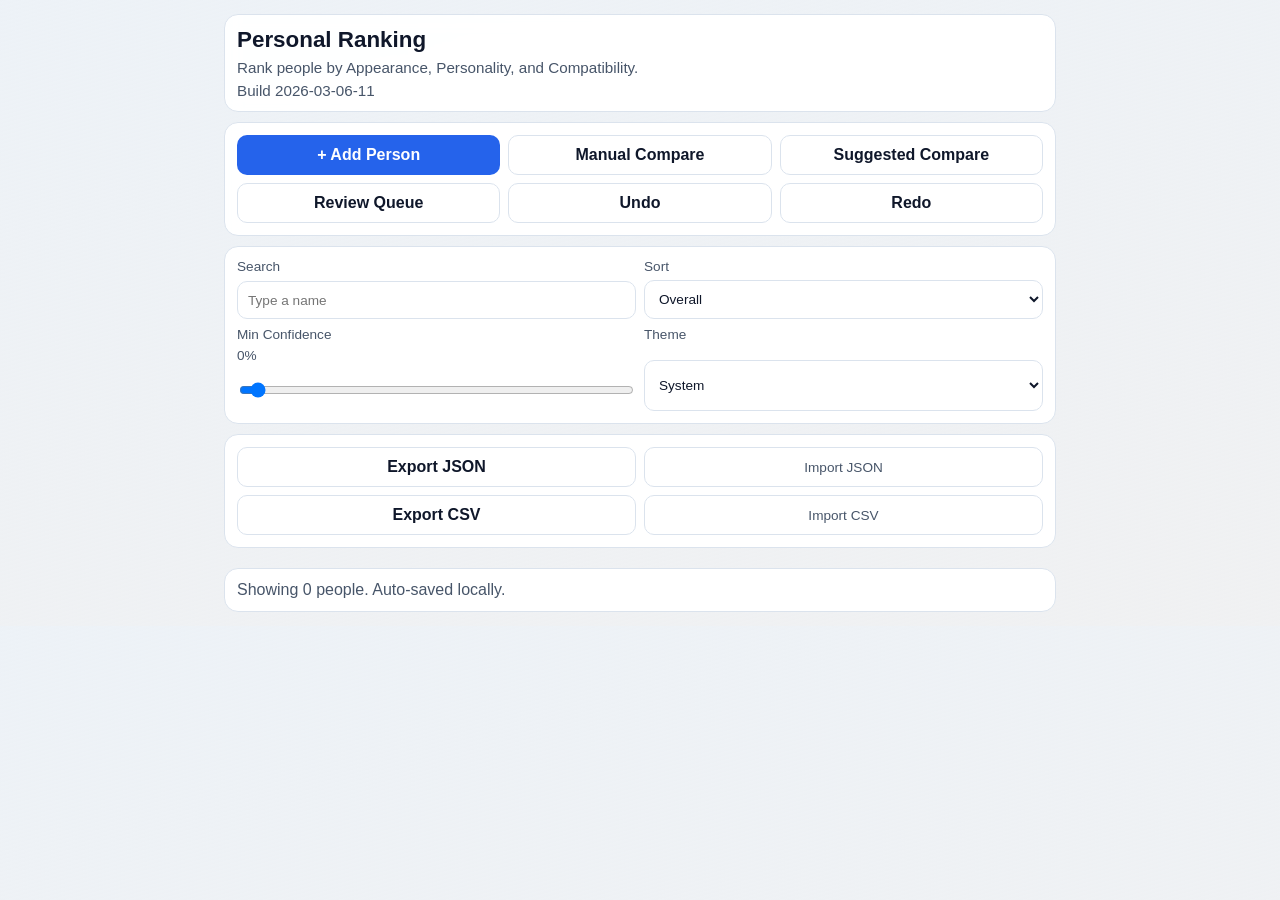
<file: index.html>
<!doctype html>
<html lang="en">
<head>
  <meta charset="utf-8" />
  <meta name="viewport" content="width=device-width, initial-scale=1, viewport-fit=cover" />
  <meta name="theme-color" content="#0f172a" />
  <meta name="apple-mobile-web-app-capable" content="yes" />
  <meta name="apple-mobile-web-app-status-bar-style" content="black-translucent" />
  <title>Personal Ranking</title>
  <link rel="manifest" href="manifest.webmanifest" />
  <link rel="apple-touch-icon" href="icon-192.png" />
  <link rel="stylesheet" href="styles.css" />
</head>
<body>
  <main class="app">
    <header class="topbar card">
      <h1>Personal Ranking</h1>
      <p>Rank people by Appearance, Personality, and Compatibility.</p>
      <p id="buildTag" class="sub"></p>
    </header>

    <section class="card controls">
      <button id="addBtn" class="primary">+ Add Person</button>
      <button id="manualBtn">Manual Compare</button>
      <button id="suggestBtn">Suggested Compare</button>
      <button id="reviewBtn">Review Queue</button>
      <button id="undoBtn">Undo</button>
      <button id="redoBtn">Redo</button>
    </section>

    <section class="card controls two-col">
      <label>
        Search
        <input id="searchInput" type="text" placeholder="Type a name" />
      </label>
      <label>
        Sort
        <select id="sortSelect">
          <option>Overall</option>
          <option>Name</option>
          <option>Appearance</option>
          <option>Personality</option>
          <option>Compatibility</option>
          <option>Confidence</option>
        </select>
      </label>
      <label>
        Min Confidence <span id="confValue">0%</span>
        <input id="confRange" type="range" min="0" max="100" value="0" />
      </label>
      <label>
        Theme
        <select id="themeSelect">
          <option value="system">System</option>
          <option value="light">Light</option>
          <option value="dark">Dark</option>
        </select>
      </label>
    </section>

    <section class="card controls two-col">
      <button id="saveBtn">Export JSON</button>
      <label class="file-label">Import JSON<input id="loadInput" type="file" accept="application/json" /></label>
      <button id="exportCsvBtn">Export CSV</button>
      <label class="file-label">Import CSV<input id="importCsvInput" type="file" accept=".csv,text/csv" /></label>
    </section>

    <section id="list" class="list"></section>

    <footer class="card status" id="status">Ready</footer>
  </main>

  <div id="choiceModal" class="modal hidden" role="dialog" aria-modal="true" aria-labelledby="choiceTitle">
    <div class="dialog-content">
      <h3 id="choiceTitle"></h3>
      <p id="choiceSubtitle"></p>
      <div id="choiceButtons" class="choice-buttons"></div>
    </div>
  </div>

  <script src="app.js?v=20260306-11"></script>
</body>
</html>
</file>
<file: styles.css>
:root {
  --bg: #edf2f7;
  --panel: #ffffff;
  --text: #0f172a;
  --muted: #475569;
  --accent: #2563eb;
  --accent-strong: #1d4ed8;
  --on-accent: #ffffff;
  --danger: #dc2626;
  --border: #dbe3ed;
}
@media (prefers-color-scheme: dark) {
  :root {
    --bg: #0b1220;
    --panel: #111827;
    --text: #e5e7eb;
    --muted: #9ca3af;
    --accent: #3b82f6;
    --accent-strong: #2563eb;
    --on-accent: #ffffff;
    --danger: #ef4444;
    --border: #2d3748;
  }
}
* { box-sizing: border-box; }
body {
  margin: 0;
  font-family: ui-sans-serif, -apple-system, BlinkMacSystemFont, "SF Pro Text", "Segoe UI", sans-serif;
  background: linear-gradient(165deg, var(--bg), #1e293b11);
  color: var(--text);
}
.app { max-width: 860px; margin: 0 auto; padding: 14px; display: grid; gap: 10px; }
.card {
  background: color-mix(in srgb, var(--panel) 95%, transparent);
  border: 1px solid var(--border);
  border-radius: 14px;
  padding: 12px;
  backdrop-filter: blur(8px);
}
.topbar h1 { margin: 0; font-size: 1.4rem; }
.topbar p { margin: 6px 0 0; color: var(--muted); font-size: .95rem; }
.controls { display: grid; gap: 8px; grid-template-columns: repeat(3, minmax(0,1fr)); }
.controls.two-col { grid-template-columns: repeat(2, minmax(0,1fr)); }
label { display: grid; gap: 6px; font-size: .85rem; color: var(--muted); }
input, select, button {
  font: inherit;
  border-radius: 10px;
  border: 1px solid var(--border);
  padding: 10px;
  color: var(--text);
  background: var(--panel);
}
button { cursor: pointer; transition: .15s transform, .15s background; font-weight: 600; }
button:hover { transform: translateY(-1px); }
button.primary { background: var(--accent); color: var(--on-accent); border-color: transparent; }
button.ghost { background: transparent; }
.file-label { display: grid; place-items: center; border: 1px solid var(--border); border-radius: 10px; padding: 10px; background: var(--panel); cursor: pointer; }
.file-label input { display: none; }
.list { display: grid; gap: 8px; }
.item { display: grid; gap: 8px; }
.item-head { display: flex; justify-content: space-between; align-items: center; gap: 8px; }
.name { font-weight: 700; font-size: 1.05rem; }
.pill { border-radius: 999px; background: var(--accent-strong); color: var(--on-accent); padding: 6px 10px; font-weight: 700; font-size: .8rem; }
.row { display: grid; grid-template-columns: 110px 1fr auto; gap: 8px; align-items: center; }
.bar { height: 9px; border-radius: 999px; background: #94a3b833; overflow: hidden; }
.fill { height: 100%; border-radius: inherit; }
.sub { color: var(--muted); font-size: .85rem; }
.status { color: var(--muted); }
.modal {
  position: fixed;
  inset: 0;
  display: grid;
  place-items: center;
  padding: 14px;
  background: #0008;
  z-index: 9999;
}
.modal.hidden { display: none; }
.dialog-content {
  background: var(--panel);
  border: 1px solid var(--border);
  border-radius: 14px;
  padding: 14px;
  width: min(94vw, 480px);
  display: grid;
  gap: 10px;
}
.dialog-content h3 {
  margin: 0;
  color: var(--text);
}
.dialog-content p {
  margin: 0;
  color: var(--muted);
}
#choiceTitle {
  color: var(--text);
}
#choiceSubtitle {
  color: var(--muted);
}
.choice-buttons { display: grid; gap: 8px; }
.choice-buttons > button {
  background: var(--accent);
  color: var(--on-accent);
  border-color: transparent;
}
.choice-buttons > button.ghost {
  background: transparent;
  color: var(--text);
  border-color: var(--border);
}
@media (max-width: 760px) {
  .controls, .controls.two-col { grid-template-columns: 1fr; }
  .row { grid-template-columns: 1fr; }
}
</file>
